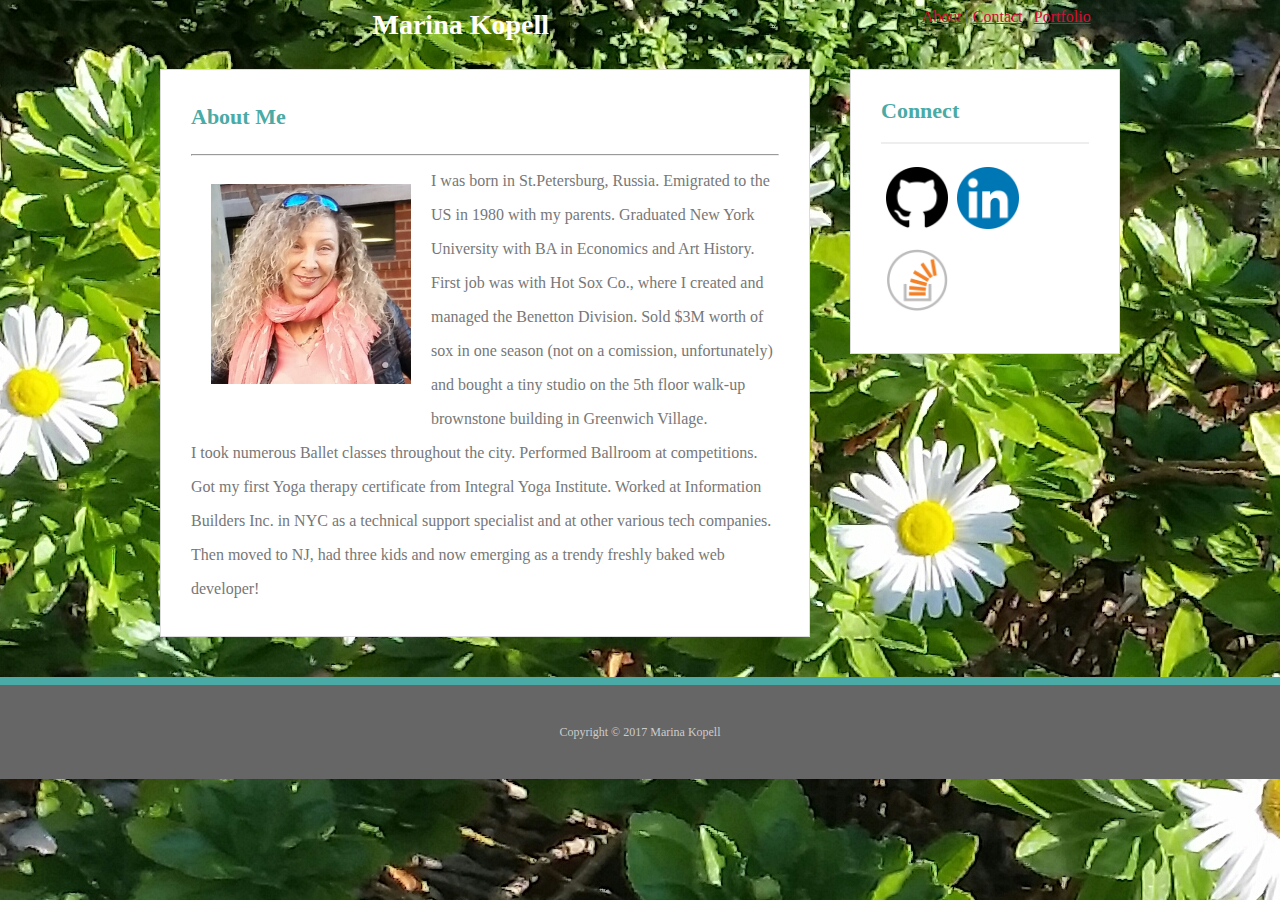
<file: index.html>
<!doctype html>
<html lang="en-us">

<head>
  <meta charset="UTF-8">
  <meta name="viewport" content="width=device-width, initial-scale=1.0"/>

  <title>About | Marina</title>
  <link rel="stylesheet" type="text/css" href="./assets/css/reset.css"> 
  <link rel="stylesheet" type="text/css" href="./assets/css/style.css">
</head>
<!-- Begin Body -->
<body>

  <header>
   <div class="topcontainer">
      <h1>Marina Kopell</h1>
       <div id="links">        
        <a href="index.html">About</a> | 
        <a href="contact.html">Contact</a> | 
        <a href="portofolio.html">Portfolio</a>

       </div>
   </div>
  </header>

  <div id="main-container" class="container">
    <section class="main-section">

     <div class="about-me">
        <h2>About Me</h2>
        <hr>
     <img src="assets/images/soho.jpg"
      class="bio-image" alt="Marina Kopell"
  height="200" width="200" >
         
      <p id="story" class="about-me">
      I was born in St.Petersburg, Russia. Emigrated to the US in 1980 with my parents. Graduated New York University  with BA in Economics and Art History. First job was with Hot Sox Co., where I created and managed the Benetton Division. Sold $3M worth of sox in one season (not on a comission, unfortunately) and bought a tiny studio  on the 5th floor walk-up brownstone building in Greenwich Village. <br>
      I took numerous Ballet classes throughout the city. Performed Ballroom at competitions. Got my first Yoga therapy certificate from Integral Yoga Institute.      
      Worked at Information Builders Inc. in NYC as a technical support specialist and at other various tech companies. Then moved to NJ, had three kids and now emerging as a trendy freshly baked web developer! 
      </p>
      </div>
   </section>

<section class="sidebar">
 <div id="connect">
 <div class="panel panel-default">
   <div class="panel-heading">
   <h2>Connect</h2>
   </div>
 </div>
        <div class="panel-body">
        <a href="https://github.com/funt88"><img src="assets/images/github.png" class="social" alt="GitHub" /></a>
        <a href="https://www.linkedin.com"><img src="assets/images/linkedin.png" class="social" alt="LinkedIn" /></a>
        <a href="http://stackoverflow.com"><img src="assets/images/stackoverflow.png" class="social" alt="Stack Overflow" /></a>
        </div>
       </div>
      </div>
    </section>
  </div>

  <footer>
    <div class="container">
      Copyright &copy; 2017 Marina Kopell
    </div>
  </footer>
</body>

</html>
</file>
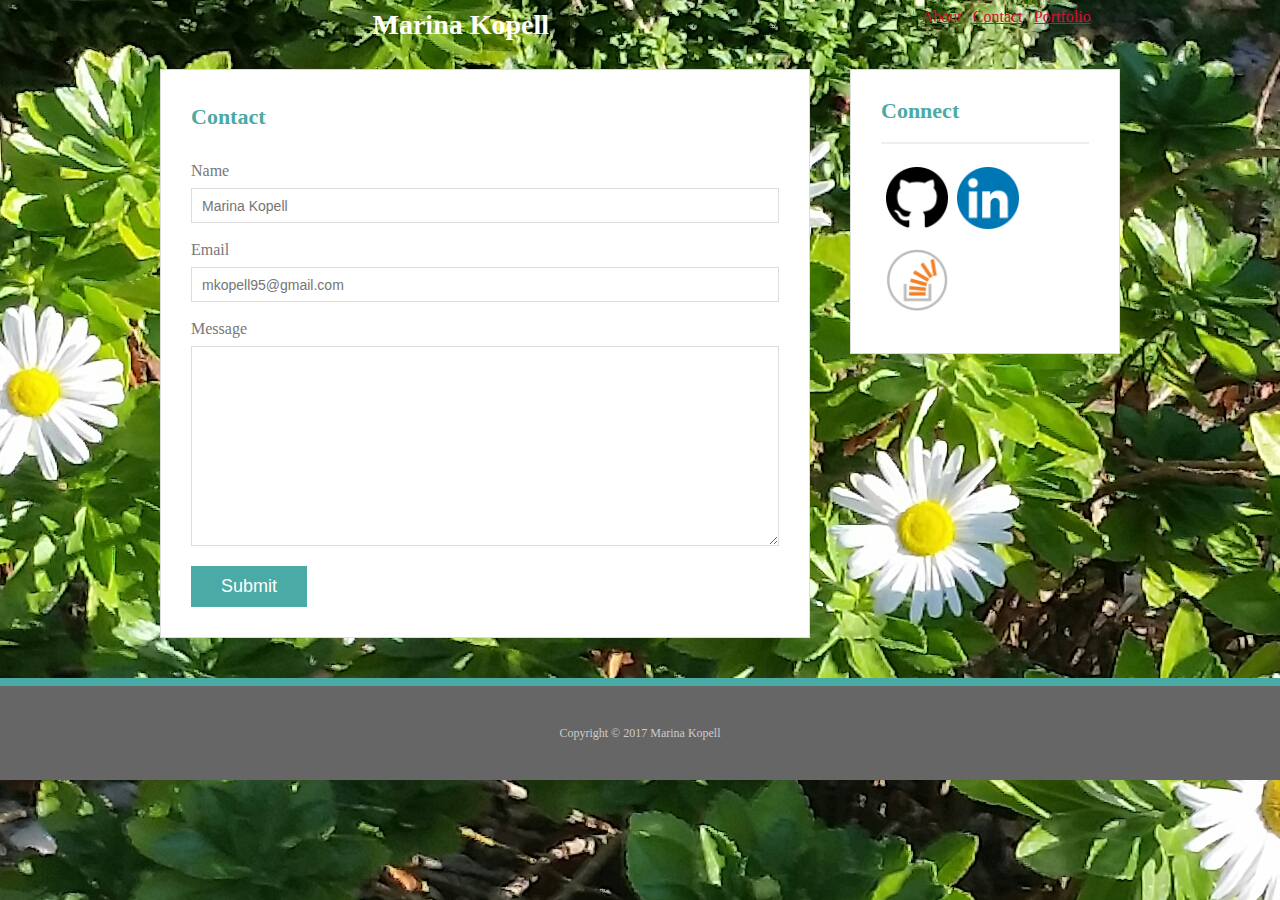
<file: contact.html>
<!doctype html>
<html lang="en-us">

<head>
  <meta charset="UTF-8">
  <meta name="viewport" content="width=device-width, initial-scale=1">
  <title>Contact | Marina</title>
  <link rel="stylesheet" type="text/css" href="assets/css/reset.css"> 
  <link rel="stylesheet" type="text/css" href="assets/css/style.css">
</head>

<body>

  <header>
   <div class="topcontainer">
      <h1>Marina Kopell</h1>
      <nav id="links">        
       <a href="index.html">About</a> | 
       <a href="contact.html">Contact</a> | 
       <a href="portofolio.html">Portfolio</a>

      </nav>
    </div>
  </header>
  
  <div id="main-container" class="container">
    <section class="main-section">
      <h2>Contact</h2>

      <form id="contact-form">
        <ul>
          <li>
            <label for="name">Name</label>
            <input type="text" id="name" name="name" placeholder="Marina Kopell" required="required">
          </li>
          <li>
            <label for="email">Email</label>
            <input type="email" id="email" name="email" placeholder="mkopell95@gmail.com" required="required">
          </li>
          <li>
            <label for="message">Message</label>
            <textarea id="message" name="message" required="required"></textarea>
          </li>
        </ul>
        <input type="submit">
      </form>

    </section>
    
<section class="sidebar">
 <div id="connect">
 <div class="panel panel-default">
   <div class="panel-heading">
   <h2>Connect</h2>
   </div>
 </div>
        <div class="panel-body">
        <a href="https://github.com/funt88"><img src="assets/images/github.png" class="social" alt="GitHub" /></a>
        <a href="https://www.linkedin.com"><img src="assets/images/linkedin.png" class="social" alt="LinkedIn" /></a>
        <a href="http://stackoverflow.com"><img src="assets/images/stackoverflow.png" class="social" alt="Stack Overflow" /></a>
        </div>
       </div>
      </div>
    </section>
  
  </div>

  <footer>
    <div class="container">
      Copyright &copy; 2017 Marina Kopell
    </div>
  </footer>
</body>

</html>
</file>
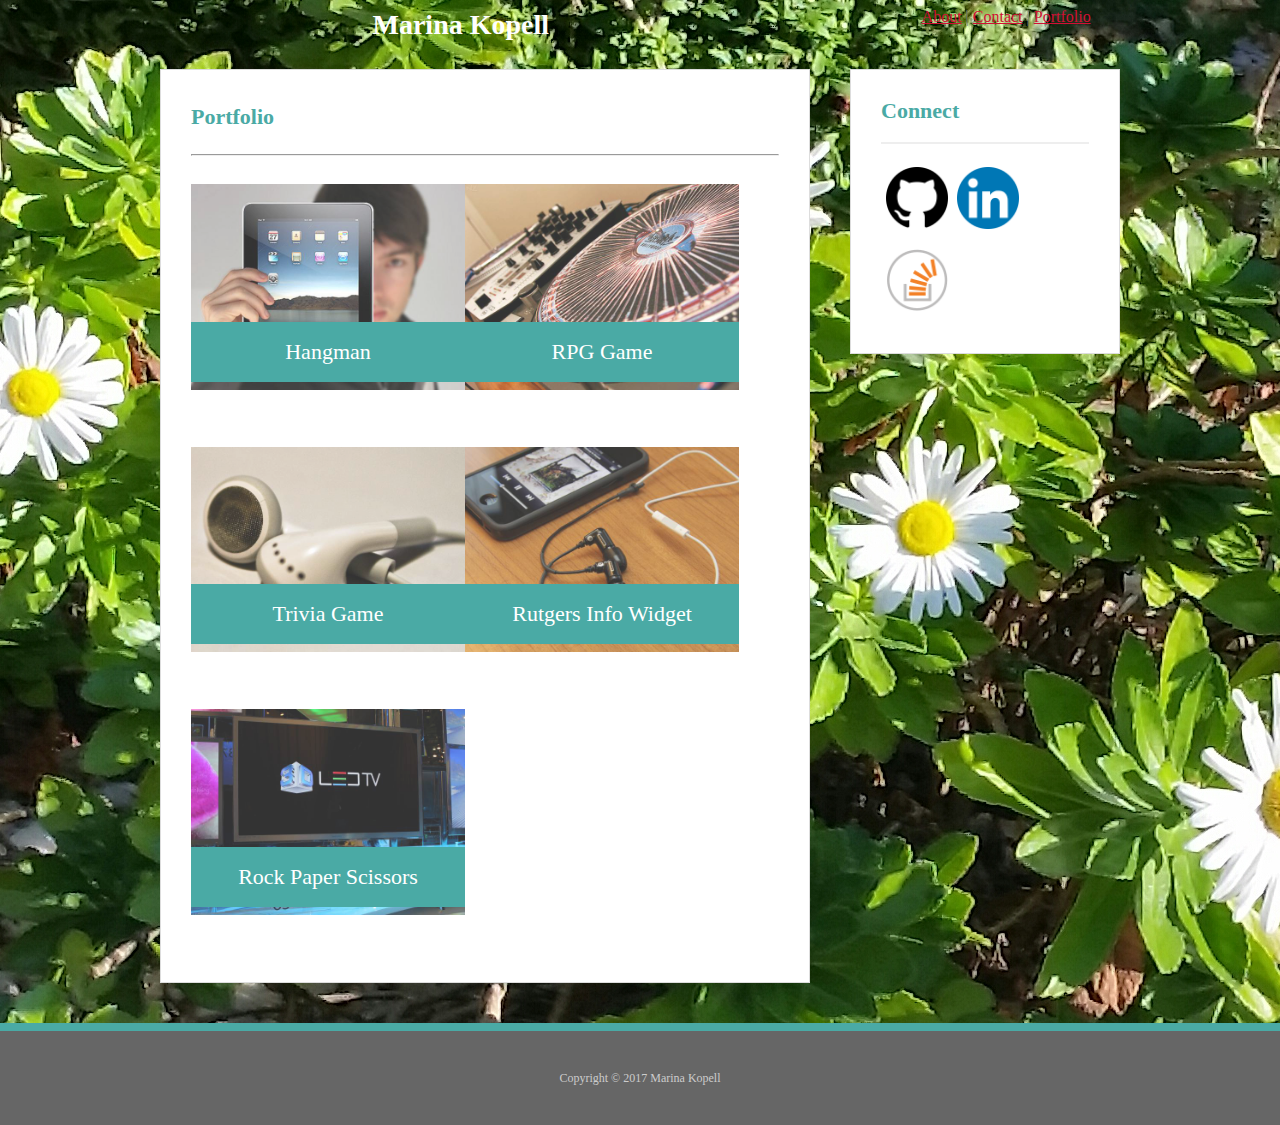
<file: portofolio.html>
<!doctype html>
<html lang="en-us">

<head>
  <meta charset="UTF-8">
  <meta name="viewport" content="width=device-width, initial-scale=1">
  <title>Portfolio | Marina</title>
  <link rel="stylesheet" type="text/css" href="assets/css/reset.css"> 
  <link rel="stylesheet" type="text/css" href="assets/css/style.css">
</head>
<body>

  <header>
   <div class="topcontainer">
      <h1>Marina Kopell</h1>
      <nav id="links">        
       <a href="index.html">About</a> | 
       <a href="contact.html">Contact</a> | 
       <a href="portofolio.html">Portfolio</a>

      </nav>
    </div>
  </header>
  
  <div id="main-container" class="container">
    <section class="main-section">
      <h2>Portfolio</h2>
      <hr>
      <div class="work">
        <img src="assets/images/ipad.jpg" alt="hangman">

        <h3>Hangman</h3>
      </div>
      <div class="work">
        <img src="assets/images/record.jpg" alt="RPG Game">

        <h3>RPG Game</h3>
      </div>
      <div class="work">
        <img src="assets/images/headphones.jpg" alt="Trivia Game">

        <h3>Trivia Game</h3>
      </div>
      <div class="work">
        <img src="assets/images/iphone.jpg" alt="Rutgers Info Widget">

        <h3>Rutgers Info Widget</h3>
      </div>
      <div class="work">
        <img src="assets/images/tv.jpg" alt="Rock Paper Scissors">

        <h3>Rock Paper Scissors</h3>
      </div>

    </section>

<section class="sidebar">
 <div id="connect">
 <div class="panel panel-default">
   <div class="panel-heading">
   <h2>Connect</h2>
   </div>
 </div>
        <div class="panel-body">
        <a href="https://github.com/funt88"><img src="assets/images/github.png" class="social" alt="GitHub" /></a>
        <a href="https://www.linkedin.com"><img src="assets/images/linkedin.png" class="social" alt="LinkedIn" /></a>
        <a href="http://stackoverflow.com"><img src="assets/images/stackoverflow.png" class="social" alt="Stack Overflow" /></a>
        </div>
       </div>
      </div>
    </section>
  
  </div>

  <footer>
    <div class="container">
      Copyright &copy; 2017 Marina Kopell
    </div>
  </footer>
</body>

</html>
</file>
<file: assets/css/style.css>
body {
 /*	background-color:#ffffff; */
 font-family: "Georgia" "Times New Roman"
 font-size: 18px;
 /*background: url("../images/roman_clouds.jpg");*/
 background: url("../images/mydaisy.jpg");
 color: #777;
 line-height: 34px;   
}
 
 * {
   box-sizing: border-box;
 }
 
/*general*/

 h1,
 h2,
 h3,
 p {
    margin-bottom:20px;
 }

p:last-child {
  margin-bottom: 0;
}

h1,
h2,
h3 {
  font-family: 'Georgia', Times, Times New Roman, serif;
  color: #4aaaa5;
  font-weight: 700;
}

 h1 {
 	color: white;
  font-size: 28px;
  line-height: 49px;
  text-align: center;
  width: 72%;
  float: left;
  clear: both;
 /*  border-bottom: 3px solid #ddd; 
	   background-color: #4aaaa5;
	   margin-left: 250px ;
     margin-top: 5px; 
  	 padding-top: 5px ;
     height: 120px; 
     width: 200px;*/
 }

 h2,
 h3 {
 	font-size:22px;
 /*   height: 30px;
    width: 200px;
    margin: 5px; */
 }

 a {
 	 color:#d21034;
     box-sizing: border-box;
 }

 .topcontainer {
     clear: both;
/*     height: 150px;
     width: 100%; */
     z-index: 99;
     overflow: auto;
/*     border-bottom: 2px solid #ccc;*/
    }

.container {
  clear: both;
  margin: 0 auto;
  width: 100%;
  max-width: 960px;
} 

#main-container {
  padding-top: 0px;
}

.main-section {
  padding: 30px;
  margin: 0 0 40px 0;
  width: 100%;
  max-width: 650px;
  float: left; 
  background: #fff;
  border: 1px solid #ddd;
}

/*.about-me {
  
    border-bottom: : 1px solid black; 
}*/

 .bio-image {
  margin:20px;
  width:200;
  height:200;
  float: left;
  clear: both;
    }

 .bio-image {
    -webkit-animation: mymove 5s infinite; /* Chrome, Safari, Opera */
    animation: mymove 5s infinite;
}

/* Chrome, Safari, Opera */
@-webkit-keyframes mymove {
    50% {
        -webkit-filter: grayscale(100%); 
        filter: grayscale(100%);
    }
}

/* Standard syntax */
@keyframes mymove {
    50% {
        -webkit-filter: grayscale(100%); 
        filter: grayscale(100%);
    }
}
 /*.bio-image {
  width: 200px;
  height: auto;
  margin-top: 10px;
  margin-right: 25px;
  float: left; 
} */

 #story {

 }

  #links {
   float: left;
 /*  margin-left: 450px;
   margin-top: 50px; */
   width: 28%;
    }
/*footer*/

footer {
    padding: 30px 0;
    padding: 30px 0;
    clear: both;
    color: #fff;
    color: #ccc;
    font-size: 12px;
    text-align: center;
    background: #666;
    border-top: 8px solid #4aaaa5;
}


/*sidebar*/

.sidebar {
  padding: 30px;
  width: 100%;
  max-width: 270px;
  float: right;
  margin-bottom: 20px;
  margin-left: 10px;
  background: #fff;
  border: 1px solid #ddd;
  overflow: auto;
}
@media only screen and (max-width: 640px) {
  .sidebar {
    width: 100%;
    max-width: 100%;
  }
}

h3,
.sidebar h2 {
  padding-bottom: 20px;
  margin-bottom: 15px;
  line-height: 22px;
  border-bottom: 2px solid #eee;

}
.social {
  width: 62px;
  height: 62px;
  margin-top: 8px;
  margin-right: 5px;
  margin-left: 5px;
  overflow: auto;
}

.social:last-child {
  margin-right: 0;
}



/*portfolio page*/

.work {
  position: relative;
  width: 274px;
  overflow: auto;
  float: left;
  margin: 20px 0 25px;
}
@media only screen and (max-width: 640px) {
  .work {
    width: 100%;
  }
}
 
.work:nth-child(even) {
  margin-right: 40px;
}

.work img {
  width: 100%;
  height: 70%;
  border: 0 none;
  opacity: .8;
}

.work h3 {
  position: absolute;
  bottom: 20px;
  margin-bottom: 0;
  padding: 15px;
  width: 100%;
  color: #fff;
  text-align: center;
  line-height: 30px;
  font-weight: 300;
  background: #4aaaa5;
  border-bottom: 0;
}

.auth-image {
  width: 200px;
  height: auto;
  margin-top: 10px;
  margin-right: 25px;
  float: left;
}


/*contact page*/

#contact-form ul {
  margin-bottom: 20px;
}

#contact-form li {
  margin-bottom: 10px;
}

label,
input[type=text],
input[type=email],
textarea {
  display: block;
  width: 100%;
}

input[type=text],
input[type=email],
textarea {
  height: 35px;
  padding: 0 10px;
  font-size: 14px;
  border: 1px solid #ddd;
}

textarea {
  height: 200px;
}

input[type=submit] {
  padding: 10px 30px;
  color: #fff;
  font-size: 18px;
  cursor: pointer;
  background: #4aaaa5;
  border: 0 none;
}



/*  Media queries 
@media only screen and (max-width: 980px) {
 (Images/980-index.jpg) 
}

@media only screen and (max-width: 768px) {
  (Images/768-index.jpg)
}

@media only screen and (max-width: 640px) {
  (Images/640-index.jpg)
}
 
*/
</file>
